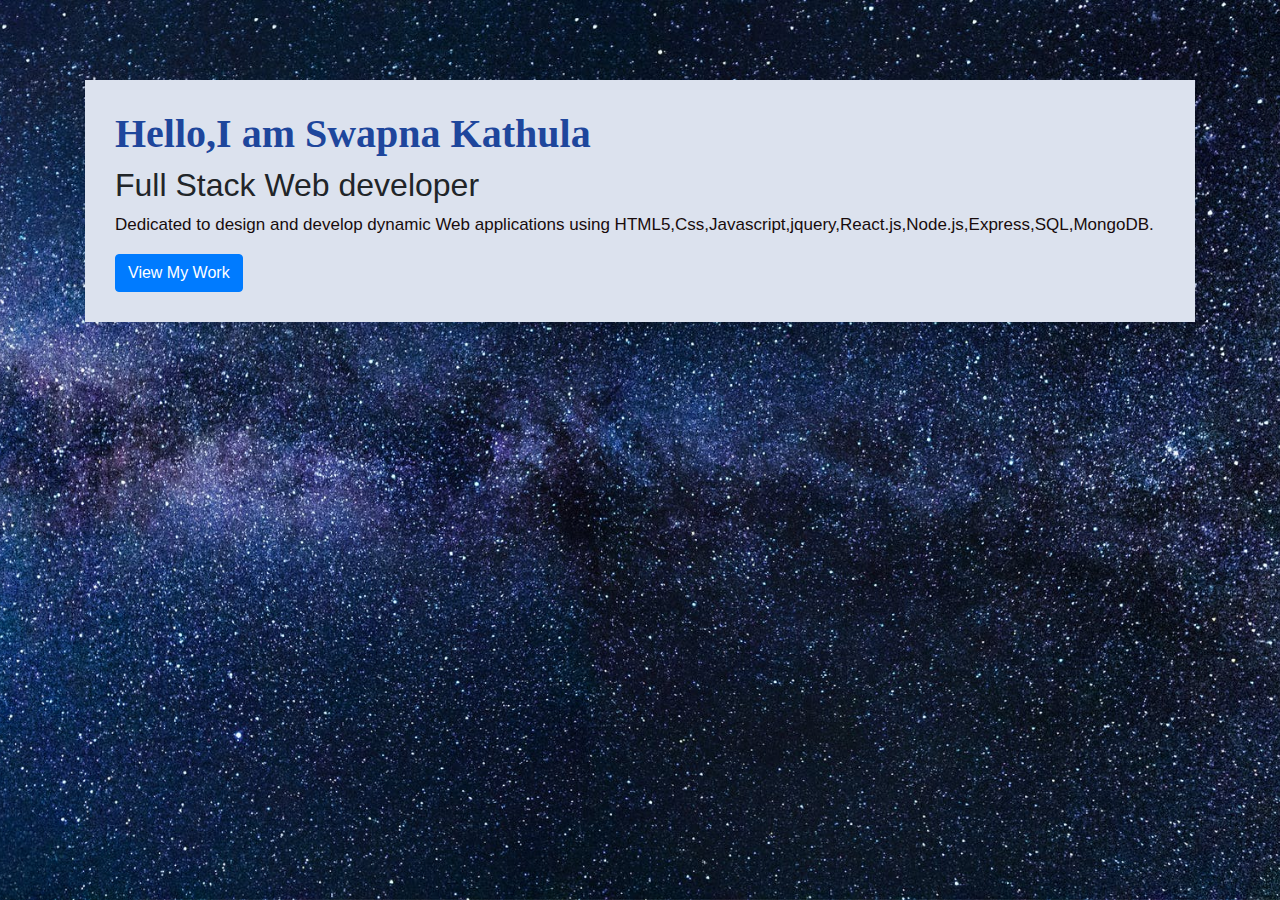
<file: index.html>
<!DOCTYPE html>
<html lang="en-us">

<head>

  <meta charset="UTF-8">
  <meta name="viewport" content="width=device-width, initial-scale=1.0">
  <meta http-equiv="X-UA-Compatible" content="ie=edge">

  <title>Swapna Portfolio</title>

  <!-- Boostrap Stylesheet -->
  <link rel="stylesheet" href="https://maxcdn.bootstrapcdn.com/bootstrap/4.0.0/css/bootstrap.min.css">

  <!-- Our own CSS stylesheet -->
  <link rel="stylesheet" href="assets/css/style.css" media="screen">

</head>

<body>


  <!-- Start of container -->
  <main class="container">
    <section class="row">
      <div class="col-md-12">
        <article class="block">
          <h1 class="block-header">Hello,I am Swapna Kathula</h1>
          <h2>Full Stack Web developer</h2>
          <p> Dedicated to design and develop dynamic Web applications using HTML5,Css,Javascript,jquery,React.js,Node.js,Express,SQL,MongoDB.</p>

          <a href="about.html">
            <button type="button" class="btn btn-primary" id="welcomeBtn">View My Work</button>
          </a>
        </article>
      </div>
      <!-- <div class="col-md-4">
        <aside class="block">
          <h1 class="block-header connect-header">Connect With Me</h1>
          <hr />
          <div id="images">
            <img src="assets/imgs/github.png" alt="" class="connect-photo">
            <img src="assets/imgs/linkedin.png" alt="" class="connect-photo">
           
          </div>
        </aside>
      </div> -->
    </section>
  </main>
  <!-- End of container -->

  <!-- Start of footer -->

  <!-- End of footer -->

  <!-- jQuery CDN -->
  <script type="text/javascript" src="https://cdnjs.cloudflare.com/ajax/libs/jquery/3.2.1/jquery.min.js"></script>

  <!-- Bootstrap CDN -->
  <script src="https://maxcdn.bootstrapcdn.com/bootstrap/4.0.0/js/bootstrap.min.js"></script></script>
</body>

</html>
</file>
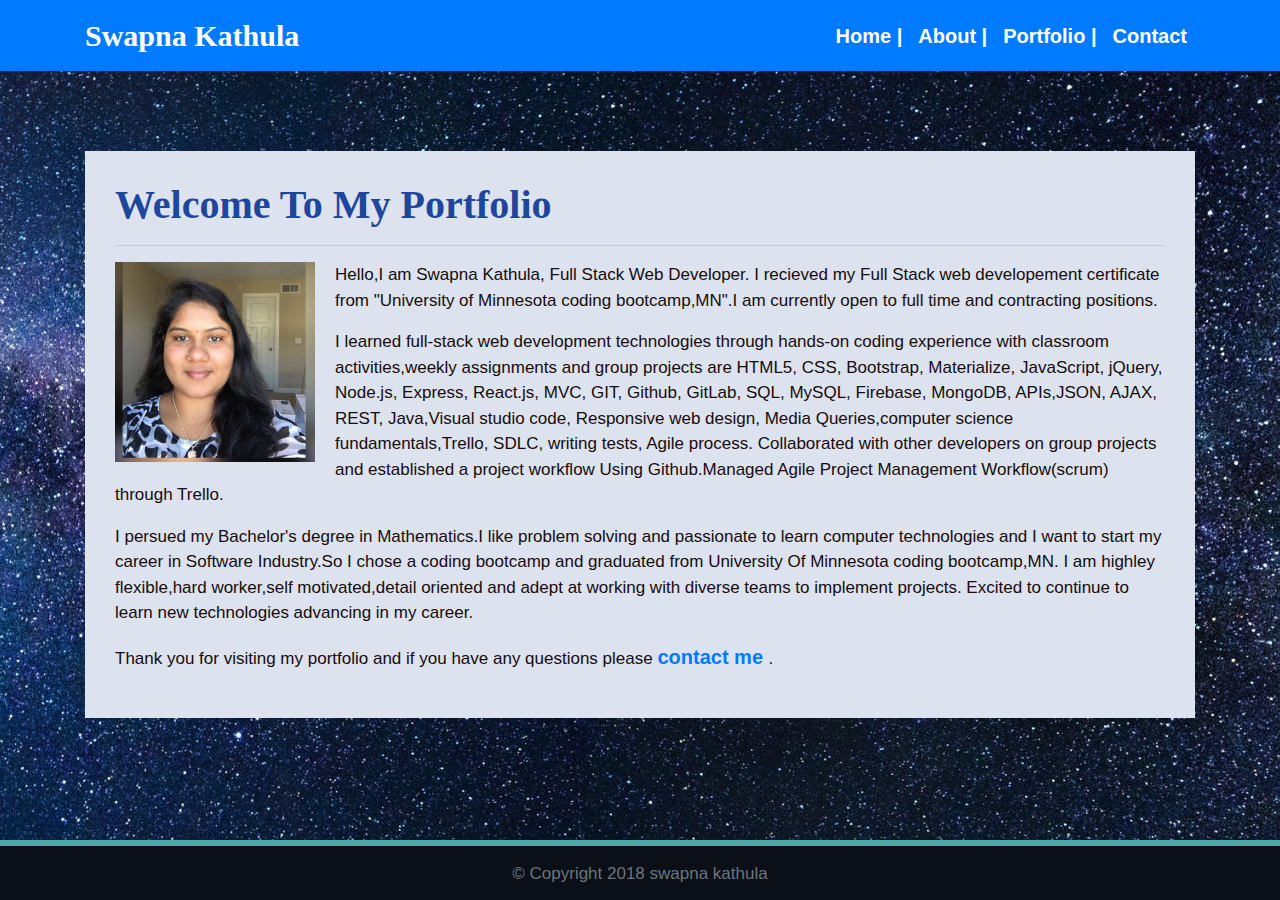
<file: about.html>
<!DOCTYPE html>
<html lang="en-us">

<head>

  <meta charset="UTF-8">
  <meta name="viewport" content="width=device-width, initial-scale=1.0">
  <meta http-equiv="X-UA-Compatible" content="ie=edge">

  <title>Swapna Portfolio</title>

  <!-- Boostrap Stylesheet -->
  <link rel="stylesheet" href="https://maxcdn.bootstrapcdn.com/bootstrap/4.0.0/css/bootstrap.min.css">

  <!-- Our own CSS stylesheet -->
  <link rel="stylesheet" href="assets/css/style.css" media="screen">

</head>

<body>
  <nav class="navbar navbar-expand-lg navbar-dark bg-primary navbar-fixed-top">
    <div class="container">
      <!-- Brand and toggle get grouped for better mobile display -->
      <div class="navbar-header">
        <a class="navbar-brand" href="index.html"   id="logo">Swapna Kathula</a>
      </div>
      <button type="button" class="navbar-toggler collapsed ml-auto" data-toggle="collapse" data-target="#page-nav-collapse" aria-expanded="false">
          <span class="sr-only">Toggle navigation</span>
          <span class="icon-bar"></span>
          <span class="icon-bar"></span>
          <span class="icon-bar"></span>
        </button>
      <!-- Collect the nav links, forms, and other content for toggling -->
      <div class="collapse navbar-collapse justify-content-end" id="page-nav-collapse">
        <ul class="navbar-nav">
          <li >
                
                        <a class="nav-link active" href="index.html">Home |</a>
            
                      </li>
              <a class="nav-link active" href="about.html">About |</a>
           
          </li>
          <li>
            <a class="nav-link  active" href="portfolio.html">Portfolio |</a>
          </li>
          <li>
              <a class="nav-link  active" href="contact.html">Contact</a>
          </li>
        </ul>
      </div>
      <!-- /.navbar-collapse -->
    </div>
    <!-- /.container -->
  </nav>
  <!-- End of navbar -->

  <!-- Start of container -->
  <main class="container">
    <section class="row">
      <div class="col-md-12">
        <article class="block">
          <h1 class="block-header">Welcome To My Portfolio</h1>
          <hr />
          <img src="assets/imgs/swapna.jpg" alt="" id="about-image" />
          <p>
              Hello,I am Swapna Kathula, Full Stack Web Developer.  I recieved my Full Stack web developement
              certificate from "University of Minnesota coding bootcamp,MN".I am currently open to full time and contracting positions.</p>
              <p>
              I learned full-stack web development technologies through hands-on coding experience  with classroom activities,weekly assignments and group projects are
     HTML5, CSS, Bootstrap, Materialize, JavaScript,  jQuery,  Node.js,  Express, React.js, MVC, GIT,  Github,  GitLab, SQL, MySQL, Firebase, MongoDB, 
     APIs,JSON, AJAX,  REST, Java,Visual studio code, Responsive web design, Media Queries,computer science fundamentals,Trello, SDLC, writing tests, Agile process.
     Collaborated with other developers on group projects and established a project workflow Using Github.Managed Agile Project Management Workflow(scrum) through Trello.
             </p> 
  <p>
     I persued my Bachelor's degree in Mathematics.I like problem solving and passionate to learn computer technologies and I want to start my career in Software Industry.So I chose a 
     coding bootcamp and graduated from University Of Minnesota coding bootcamp,MN. 
     I am highley flexible,hard worker,self motivated,detail oriented and 
     adept at working with diverse teams to implement projects. Excited to continue to learn new technologies advancing in my career.
  </p>
 
     <p>
     Thank you for visiting my portfolio and if you have any questions please <a href="contact.html">contact me </a>.
     
              </p>
        </article>
      </div>
      
    </section>
  </main>
  <!-- End of container -->

  <!-- Start of footer -->
  <footer class="footer">
    <div class="two-toned-footer-color"></div>
    <p class="text-muted text-muted-footer text-center">
      &copy; Copyright 2018 swapna kathula
    </p>
  </footer>
  <!-- End of footer -->

  <!-- jQuery CDN -->
  <script type="text/javascript" src="https://cdnjs.cloudflare.com/ajax/libs/jquery/3.2.1/jquery.min.js"></script>

  <!-- Bootstrap CDN -->
  <script src="https://maxcdn.bootstrapcdn.com/bootstrap/4.0.0/js/bootstrap.min.js"></script></script>
</body>

</html>
</file>
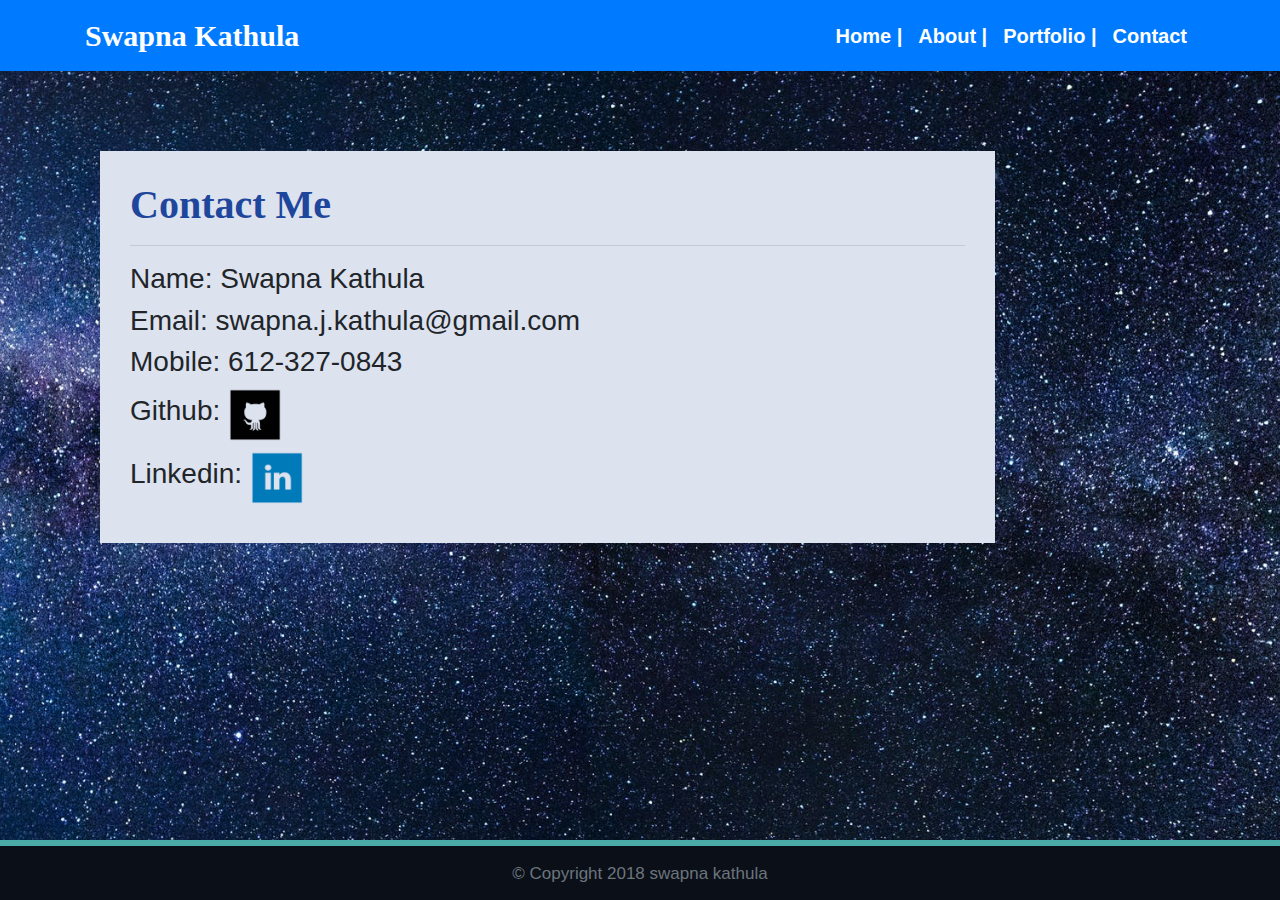
<file: contact.html>
<!DOCTYPE html>
<html lang="en-us">

<head>

  <meta charset="UTF-8">
  <meta name="viewport" content="width=device-width, initial-scale=1.0">
  <meta http-equiv="X-UA-Compatible" content="ie=edge">

  <title>Swapna Portfolio</title>

  <!-- Boostrap Stylesheet -->
  <link rel="stylesheet" href="https://maxcdn.bootstrapcdn.com/bootstrap/4.0.0/css/bootstrap.min.css">

  <!-- Our own CSS stylesheet -->
  <link rel="stylesheet" href="assets/css/style.css" media="screen">

</head>

<body>

  <nav class="navbar navbar-expand-lg navbar-dark bg-primary navbar-fixed-top">
    <div class="container">
      <!-- Brand and toggle get grouped for better mobile display -->
      <div class="navbar-header">
        <a class="navbar-brand" href="index.html" id="logo">Swapna Kathula</a>
      </div>
      <button type="button" class="navbar-toggler collapsed ml-auto" data-toggle="collapse" data-target="#page-nav-collapse" aria-expanded="false">
        <span class="sr-only">Toggle navigation</span>
        <span class="icon-bar"></span>
        <span class="icon-bar"></span>
        <span class="icon-bar"></span>
      </button>
      <!-- Collect the nav links, forms, and other content for toggling -->
      <div class="collapse navbar-collapse justify-content-end" id="page-nav-collapse">
        <ul class=" navbar-nav ">
          <li>
            <a class="nav-link  active" href="index.html">Home |</a>

          </li>
          <li>
            <a class="nav-link  active" href="about.html">About |</a>

          </li>
          <li>
            <a class="nav-link  active" href="portfolio.html">Portfolio |</a>
          </li>
          <li>
            <a class="nav-link  active" href="contact.html">Contact</a>
          </li>
        </ul>
      </div>
      <!-- /.navbar-collapse -->
    </div>
    <!-- /.container -->
  </nav>
  <!-- End of navbar -->

  <!-- Start of container -->
  <main class="container">

    <div class="col-md-10">

      <div class="block">
        <h1 class="block-header">Contact Me</h1>
        <hr>
        <h3> Name: Swapna Kathula </h3>
        <h3> Email: swapna.j.kathula@gmail.com </h3>
        <h3> Mobile: 612-327-0843</h3>
        <h3> Github:
          <a href="https://github.com/swapnakathula" target="_blank">
            <img src="assets/imgs/github.png" alt="" class="connect-photo">
          </a>
        </h3>
        <h3> Linkedin:
          <a href="https://www.linkedin.com/in/swapna-kathula-70ba05159/" target="_blank">
            <img src="assets/imgs/linkedin.png" alt="" class="connect-photo">
          </a>
        </h3>

      </div>

    </div>


  </main>
  <!-- End of container -->

  <!-- Start of footer -->
  <footer class="footer">
    <div class="two-toned-footer-color"></div>
    <p class="text-muted text-muted-footer text-center">
      &copy; Copyright 2018 swapna kathula
    </p>
  </footer>
  <!-- End of footer -->

  <!-- jQuery CDN -->
  <script type="text/javascript" src="https://cdnjs.cloudflare.com/ajax/libs/jquery/3.2.1/jquery.min.js"></script>

  <!-- Bootstrap CDN -->
  <script src="https://maxcdn.bootstrapcdn.com/bootstrap/4.0.0/js/bootstrap.min.js"></script></script>

</body>

</html>
</file>
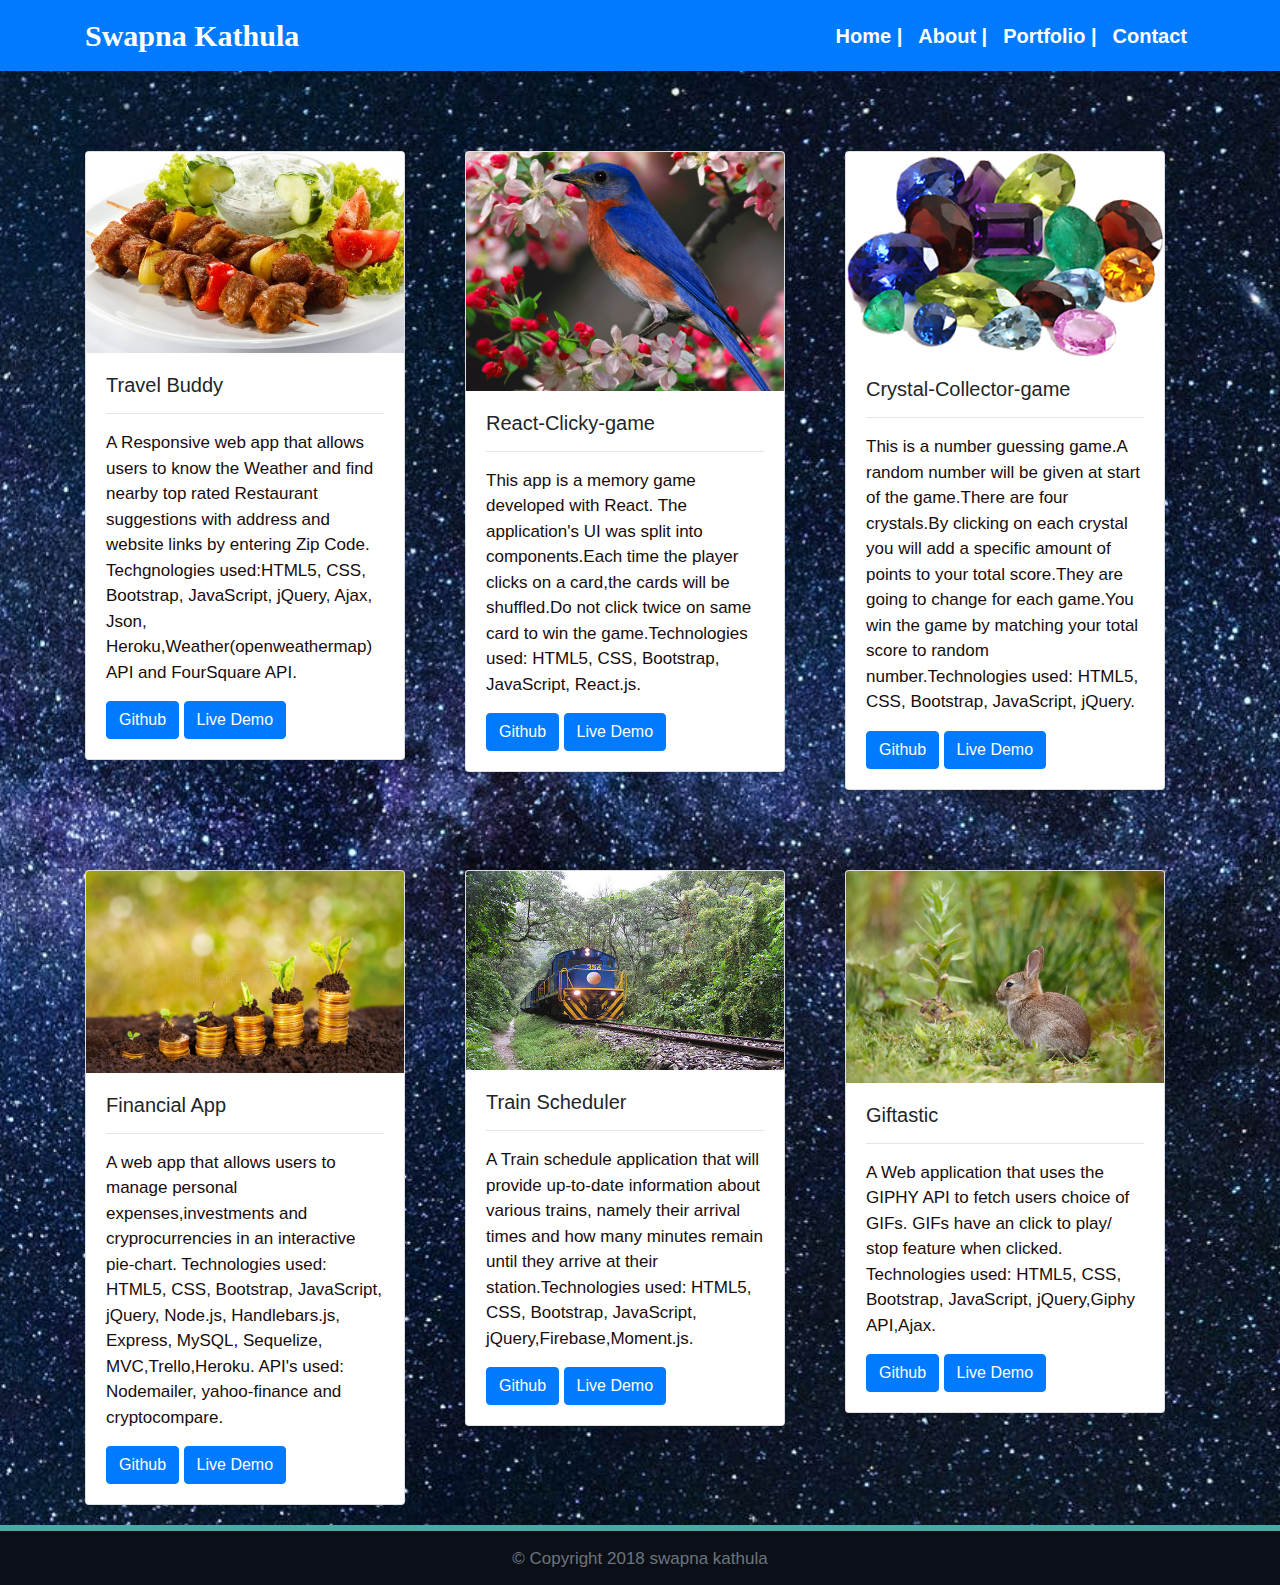
<file: portfolio.html>
<!DOCTYPE html>
<html lang="en-us">

<head>

  <meta charset="UTF-8">
  <meta name="viewport" content="width=device-width, initial-scale=1.0">
  <meta http-equiv="X-UA-Compatible" content="ie=edge">

  <title>Swapna Portfolio</title>

  <!-- Boostrap Stylesheet -->
  <link rel="stylesheet" href="https://maxcdn.bootstrapcdn.com/bootstrap/4.0.0/css/bootstrap.min.css">
  <!-- Our own CSS stylesheet -->
  <link rel="stylesheet" href="assets/css/style.css" media="screen">

</head>

<body>
  <nav class="navbar navbar-expand-lg navbar-dark bg-primary navbar-fixed-top">
    <div class="container">
      <!-- Brand and toggle get grouped for better mobile display -->
      <div class="navbar-header">
        <a class="navbar-brand" href="index.html" id="logo">Swapna Kathula</a>
      </div>
      <button type="button" class="navbar-toggler collapsed ml-auto" data-toggle="collapse" data-target="#page-nav-collapse" aria-expanded="false">
        <span class="sr-only">Toggle navigation</span>
        <span class="icon-bar"></span>
        <span class="icon-bar"></span>
        <span class="icon-bar"></span>
      </button>
      <!-- Collect the nav links, forms, and other content for toggling -->
      <div class="collapse navbar-collapse justify-content-end" id="page-nav-collapse">
        <ul class=" navbar-nav">
          <li>
            <a class="nav-link  active" href="index.html">Home |</a>

          </li>
          <li>
            <a class="nav-link  active" href="about.html">About |</a>

          </li>
          <li>
            <a class="nav-link  active" href="portfolio.html">Portfolio |</a>
          </li>
          <li>
            <a class="nav-link  active" href="contact.html">Contact</a>
          </li>
        </ul>
      </div>
      <!-- /.navbar-collapse -->
    </div>
    <!-- /.container -->
  </nav>
  <!-- End of navbar -->

  <!-- Start of container -->

  <main class="container">
    <div class="row">
      <div class=" col-md-4">
        <div class="card" style="width: 20rem;">
          <img class="card-img-top" src="assets/imgs/food.jpg" alt="Card image cap">
          <div class="card-body">
            <h5 class="card-title">Travel Buddy</h5>
            <hr/>
            <p class="card-text"> A Responsive web app that allows users to know the Weather and find nearby top rated Restaurant suggestions with
              address and website links by entering Zip Code. Techgnologies used:HTML5, CSS, Bootstrap, JavaScript, jQuery,
              Ajax, Json, Heroku,Weather(openweathermap) API and FourSquare API.</p>
            <a href="https://github.com/edwinhsia2018/BeatTheWeather" target="_blank" class="btn btn-primary">Github</a>
            <a href="https://travelbuddy2018.herokuapp.com/index.html" target="_blank" class="btn btn-primary">Live Demo</a>
          </div>

        </div>
      </div>
      <div class=" col-md-4">
        <div class="card" style="width: 20rem;">
          <img class="card-img-top" src="assets/imgs/birds.jpg" alt="Card image cap">
          <div class="card-body">
            <h5 class="card-title">React-Clicky-game</h5>
            <hr/>
            <p class="card-text"> This app is a memory game developed with React. The application's UI was split into components.Each time the player clicks on a card,the cards will be shuffled.Do not click twice on same card to win the game.Technologies used: HTML5, CSS, Bootstrap, JavaScript, React.js.</p>
            <a href="https://github.com/swapnakathula/React-click-game" target="_blank" class="btn btn-primary">Github</a>
            <a href="https://bird-click.herokuapp.com/" target="_blank" class="btn btn-primary">Live Demo</a>
          </div>
        </div>
      </div>
      <div class=" col-md-4">
        <div class="card" style="width: 20rem;">
          <img class="card-img-top" src="assets/imgs/gemstones.png" alt="Card image cap">
          <div class="card-body">
            <h5 class="card-title">Crystal-Collector-game</h5>
            <hr/>
            <p class="card-text"> This is a number guessing game.A random number will be given at start of the game.There are four crystals.By clicking on each crystal you will add a specific amount of points to your total score.They are going to change for each game.You win the game by matching your total score to random number.Technologies used: HTML5,
              CSS, Bootstrap, JavaScript, jQuery.</p>
            <a href="https://github.com/swapnakathula/week-4-game" target="_blank" class="btn btn-primary">Github</a>
            <a href="https://swapnakathula.github.io/week-4-game/" target="_blank" class="btn btn-primary">Live Demo</a>
          </div>
        </div>
      </div>

     

    </div>
    </div>
  </main>
  <main class="container">
    <div class="row">
      <div class="col-md-4">
        <div class="card" style="width: 20rem;">
          <img class="card-img-top" src="assets/imgs/finance.jpg" alt="Card image cap">
          <div class="card-body">
            <h5 class="card-title">Financial App</h5>
            <hr/>
            <p class="card-text"> A web app that allows users to manage personal expenses,investments and cryprocurrencies in an interactive pie-chart.
               Technologies used: HTML5, CSS, Bootstrap, JavaScript, jQuery, Node.js, Handlebars.js,
              Express, MySQL, Sequelize, MVC,Trello,Heroku. API's used: Nodemailer, yahoo-finance and cryptocompare.</p>
            <a href="https://github.com/mguldberg/personal-financial-app" target="_blank" class="btn btn-primary">Github</a>
            <a href="https://personal-financial-app.herokuapp.com/" target="_blank" class="btn btn-primary">Live Demo</a>
          </div>
        </div>
      </div>



      <div class=" col-md-4">
        <div class="card" style="width: 20rem;">
          <img class="card-img-top" src="assets/imgs/train.jpg" alt="Card image cap">
          <div class="card-body">
            <h5 class="card-title">Train Scheduler</h5>
            <hr/>
            <p class="card-text"> A Train schedule application that will provide up-to-date information about various trains, namely their arrival
              times and how many minutes remain until they arrive at their station.Technologies used: HTML5, CSS, Bootstrap,
              JavaScript, jQuery,Firebase,Moment.js.</p>
            <a href="https://github.com/swapnakathula/TrainScheduler" target="_blank" class="btn btn-primary">Github</a>
            <a href="https://swapnakathula.github.io/TrainScheduler/" target="_blank" class="btn btn-primary">Live Demo</a>
          </div>
        </div>
      </div>
      <div class="col-md-4">
        <div class="card" style="width: 20rem;">
          <img class="card-img-top" src="assets/imgs/animal.jpg" alt="Card image cap">
          <div class="card-body">
            <h5 class="card-title">Giftastic</h5>
            <hr/>
            <p class="card-text"> A Web application that uses the GIPHY API to fetch users choice of GIFs. GIFs have an click to play/ stop feature
              when clicked. Technologies used: HTML5, CSS, Bootstrap, JavaScript, jQuery,Giphy API,Ajax.</p>
            <a href="https://github.com/swapnakathula/GifTastic" target="_blank" class="btn btn-primary">Github</a>
            <a href="https://swapnakathula.github.io/GifTastic/" target="_blank" class="btn btn-primary">Live Demo</a>
          </div>
        </div>
      </div>
    </div>






  </main>

  <!-- End of container -->

  <!-- Start of footer -->
  <footer class="footer">
    <div class="two-toned-footer-color"></div>
    <p class="text-muted text-muted-footer text-center">
      &copy; Copyright 2018 swapna kathula
    </p>
  </footer>
  <!-- End of footer -->

  <!-- jQuery CDN -->
  <script type="text/javascript" src="https://cdnjs.cloudflare.com/ajax/libs/jquery/3.2.1/jquery.min.js"></script>

  <!-- Bootstrap CDN -->
  <script src="https://maxcdn.bootstrapcdn.com/bootstrap/4.0.0/js/bootstrap.min.js"></script></script>

</body>

</html>
</file>
<file: assets/css/style.css>
/* --- STYLES FOR ALL PAGES --- */
body {
  /* Typography */
  font-family: Arial, "Helvetica Neue", Helvetica, sans-serif;

  /* Visual */
  background-image: url("../imgs/sky.jpeg");
  background-repeat: no-repeat;
  background-size: cover;
  background-position: center ;
}

html {
  /* Positioning */
  position: relative;

  /* Box-model */
  min-height: 100%;
}

/* add space for fixed nav */
main {
  margin: 80px 0;
}

/* create styles for use for all white main boxes */
.block {
  background-color:rgb(220, 226, 238);
  
  padding: 30px;
  margin-bottom: 30px;
}

.block-header {
  /* Typography */
  color: #1e469c;
  font-family: Georgia, Times, "Times New Roman", serif;
  font-weight: bold;
}

/* NAV START */
#logo {
  font-family: Georgia, Times, "Times New Roman", serif;

  /* Typography */
  font-size: 30px;
  font-weight: bold;
  color: #fff; 

  /* Visual */
  /* background: #4aaaa5; */
}

/* override bootstrap hover color and border */
/* .navbar-default .navbar-nav > li > a:hover {
  color: #4aaaa5;
} */

/* .navbar {
  background: rgb(75, 44, 212);
  border: none;
} */


/* media query for nav background color change */
@media only screen and (max-width: 767px) {
  .navbar-header {
    background-color: #e8f7f6;
  }
}
/* END NAV */


/* CONNECT W/ ME CSS */
.connect-header {
  /* Typography */
  font-size: 25px;
}

.connect-photo {
  /* Box-model */
  width: 55px;
  height: 55px;
}

#images {
  /* Box-model */
  padding-top: 15px;

  /* Typography */
  text-align: center;
}
/* END CONNECT W/ ME */


/* BEGIN FOOTER */
.footer {
  /* Positioning */
  position: absolute;
  bottom: 0;

  /* Box-model */
  width: 100%;
  height: 60px;

  /* Visual */
  background-color: rgb(10, 15, 24);
}

.text-muted-footer {
  /* Box-model */
  margin-top: 15px;

  /* Typography */
  color: #fff;
}

.two-toned-footer-color {
  /* Box-model */
  height: 6px;
  padding-top: 3px;

  /* Visual */
  background-color: #4aaaa5;
}
/* END FOOTER */
/* --- END STYLES FOR ALL PAGES --- */

/* --- PAGE-SPECIFIC STYLES --- */
/* ABOUT-ME PAGE */
.about-me-header {
  /* Positioning */
  margin-bottom: 33px;
  font-family: Georgia, Times, "Times New Roman", serif;

  /* Typography */
  font-size: 32px;
  font-weight: bold;
  color: #4aaaa5;
}

#about-image {
  /* Positioning */
  float: left;

  /* Box-model */
  width: 200px;
  margin: 0 20px 10px 0;
}
p {
  color:rgb(24, 12, 12);
  font-size: 17px;
  
}
a {
  
  font-size: 20px;
  font-weight: bold;
}
/* END ABOUT-ME PAGE */


/* PORTFOLIO PAGE */
.port-image {
  margin: 20px auto;
}
/* END PORTFOLIO PAGE */


/* CONTACT FORM PAGE  */
.form-control {
  /* give input boxes right angles */
  border-radius: 0;

  /* keep from horizontally resizing text area */
  min-width: 100%;
  max-width: 100%;
}






/* END CONTACT FORM PAGE */
</file>
